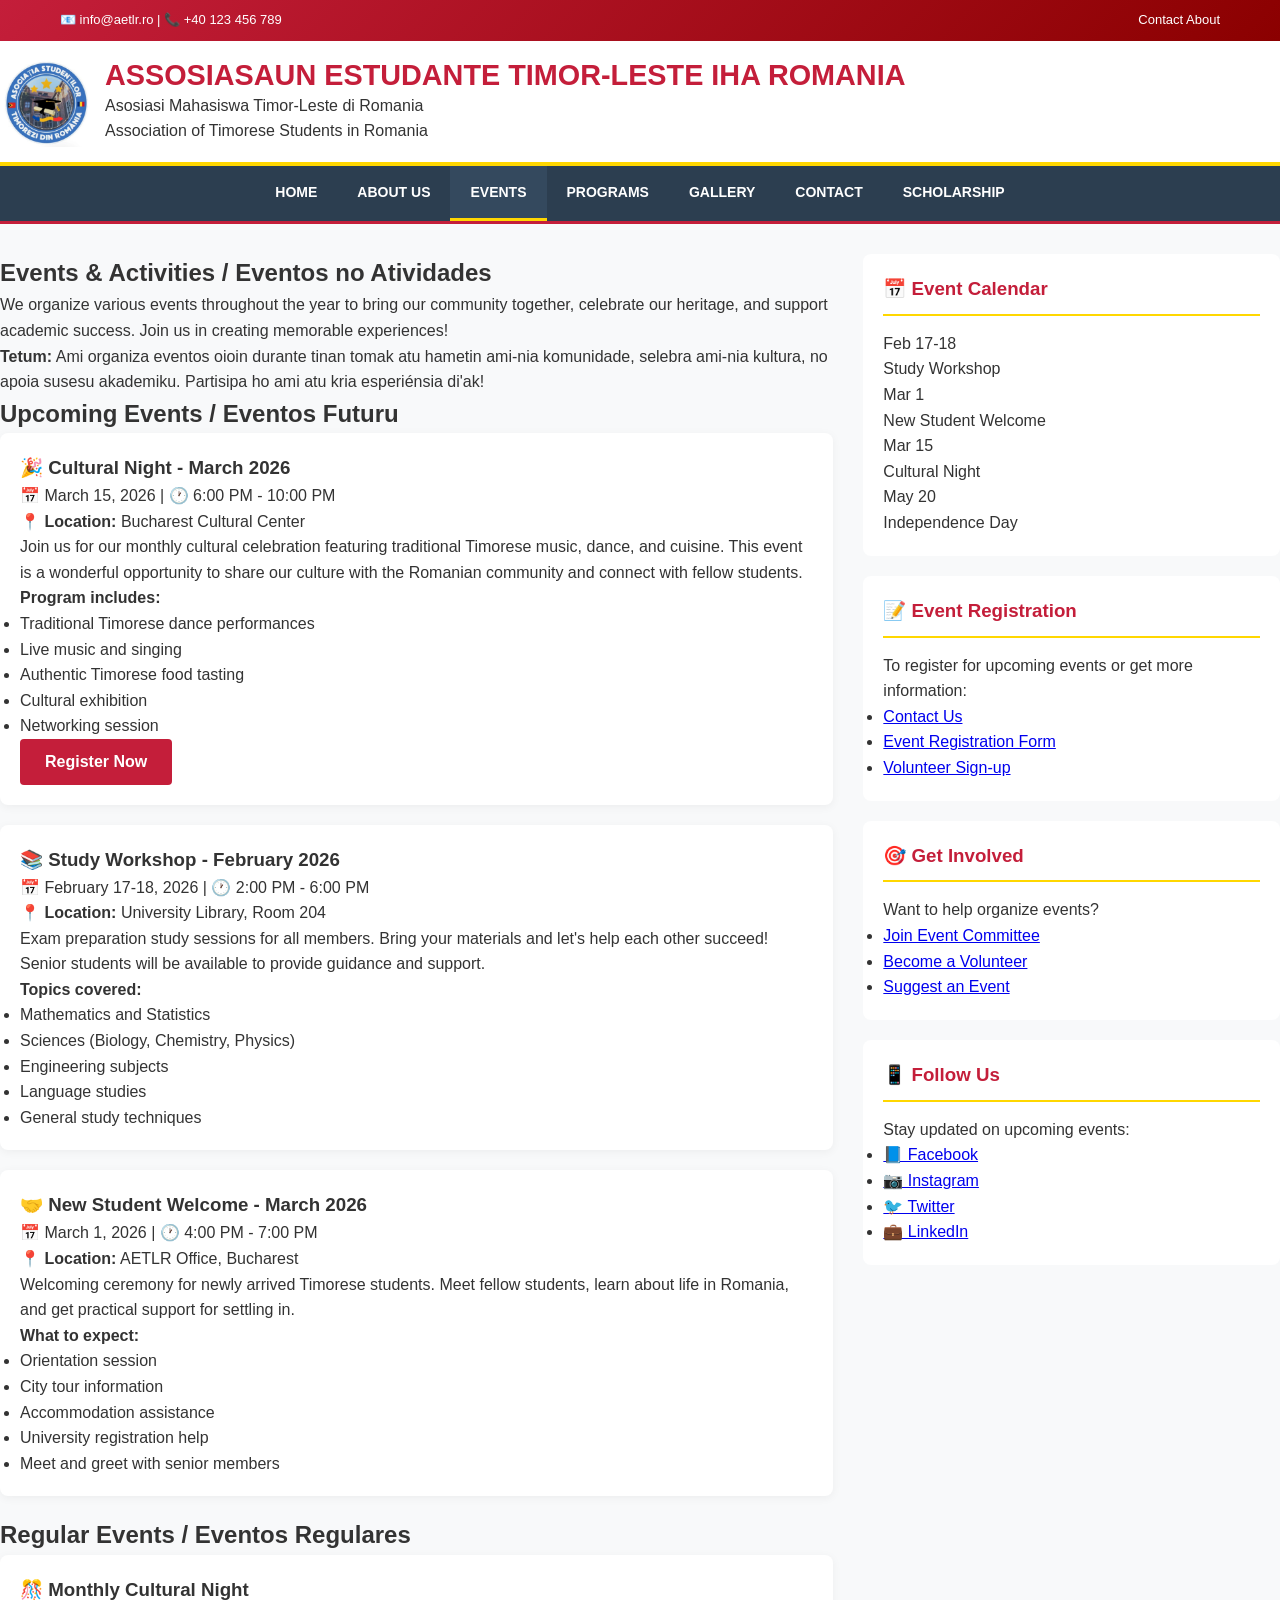
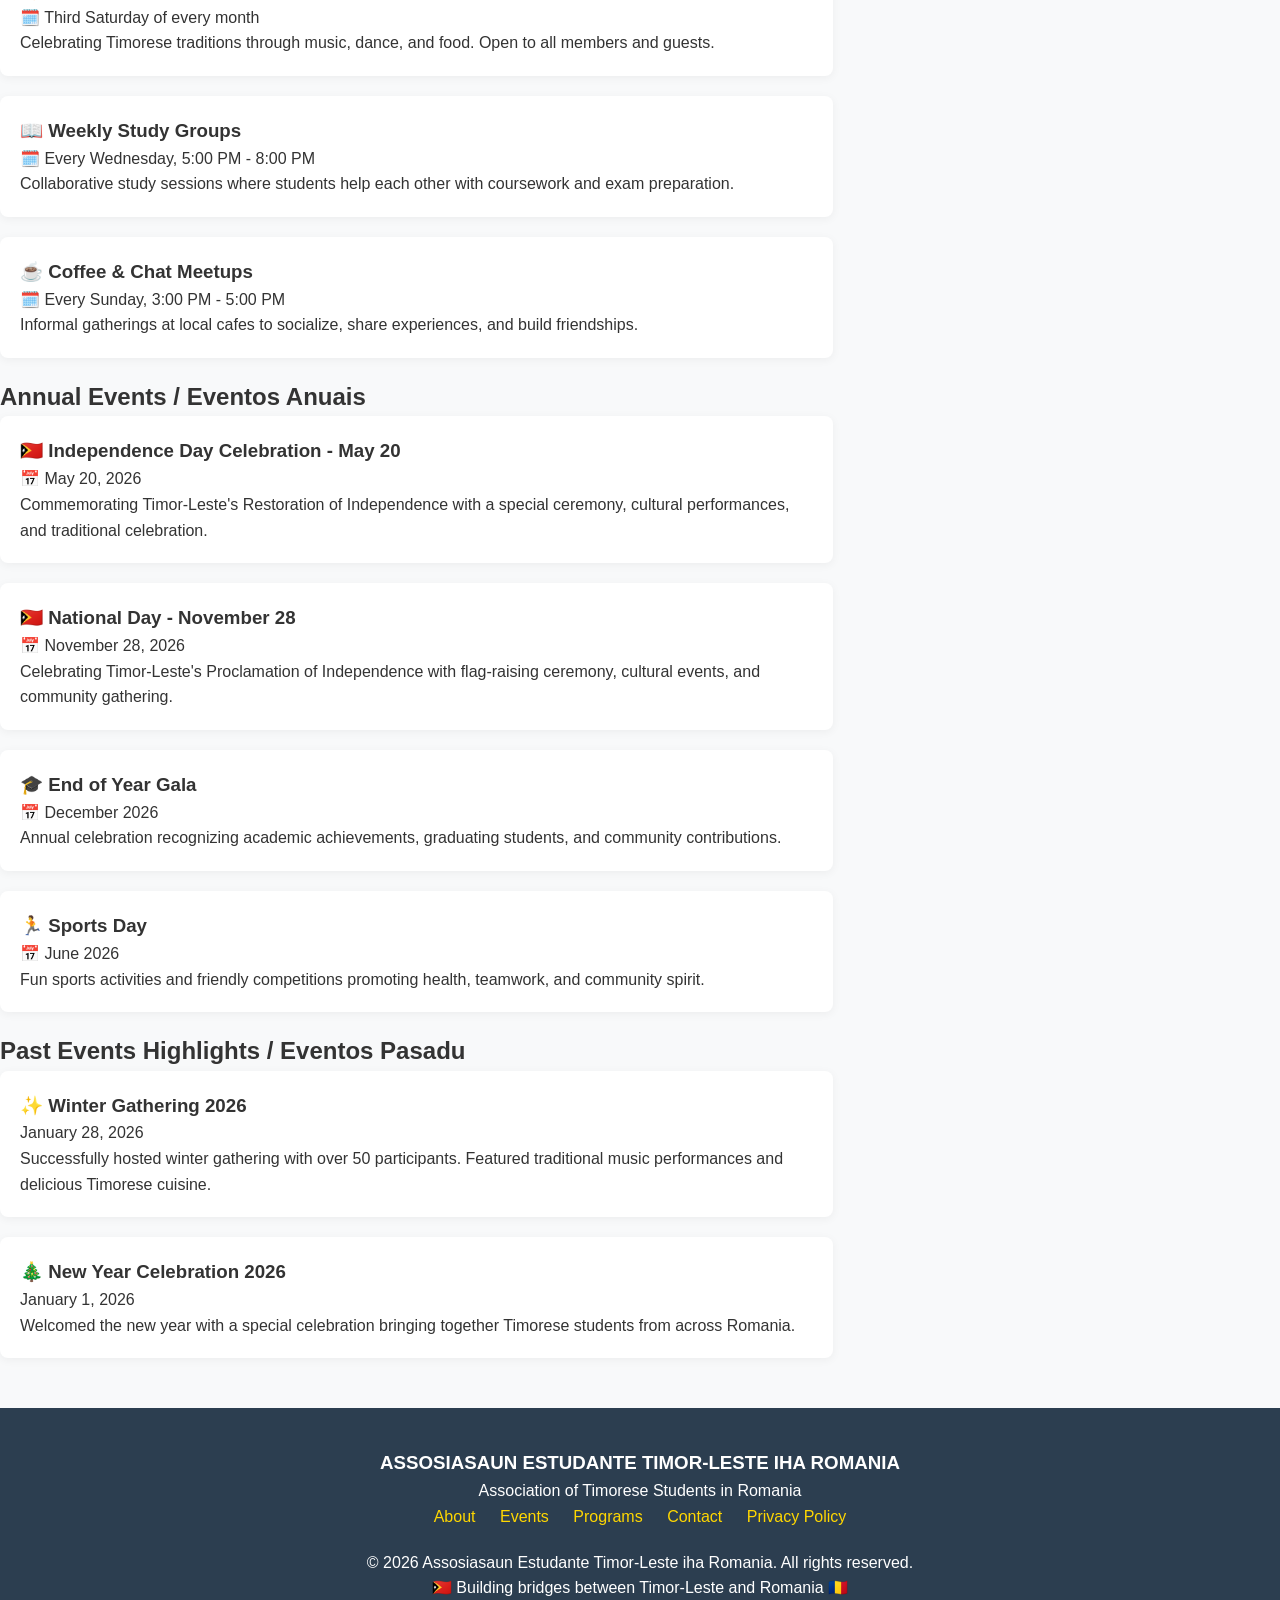
<file: events.html>
<!DOCTYPE html>
<html lang="en">
<head>
    <meta charset="UTF-8">
    <meta name="viewport" content="width=device-width, initial-scale=1.0">
    <title>Events - AETLR</title>
    <link rel="stylesheet" href="style.css">
</head>
<body>

    <!-- Top Header Bar -->
    <div class="top-header">
        <div class="container">
            <div>📧 info@aetlr.ro | 📞 +40 123 456 789</div>
            <div>
                <a href="contact.html">Contact</a>
                <a href="about.html">About</a>
            </div>
        </div>
    </div>

    <!-- Main Header -->
    <header>
        <div class="header-content">
            <div class="logo-section">
                <img src="Asociatia Studentilor Timorezi Din Romania.jpeg" alt="AETLR Logo" class="logo">
                <div class="title-section">
                    <h1>ASSOSIASAUN ESTUDANTE TIMOR-LESTE IHA ROMANIA</h1>
                    <p>Asosiasi Mahasiswa Timor-Leste di Romania</p>
                    <p>Association of Timorese Students in Romania</p>
                </div>
            </div>
        </div>
    </header>

    <!-- Navigation -->
    <nav>
        <div class="nav-container">
            <a href="index.html">HOME</a>
            <a href="about.html">ABOUT US</a>
            <a href="events.html" class="active">EVENTS</a>
            <a href="programs.html">PROGRAMS</a>
            <a href="gallery.html">GALLERY</a>
            <a href="contact.html">CONTACT</a>
            <a href="scholarship.html">SCHOLARSHIP</a>
        </div>
    </nav>

    <!-- Main Content -->
    <div class="content-grid">
        <!-- Main Content Area -->
        <div class="main-content">
            <section>
                <h2>Events & Activities / Eventos no Atividades</h2>
                <p>We organize various events throughout the year to bring our community together, celebrate our heritage, and support academic success. Join us in creating memorable experiences!</p>
                <p><strong>Tetum:</strong> Ami organiza eventos oioin durante tinan tomak atu hametin ami-nia komunidade, selebra ami-nia kultura, no apoia susesu akademiku. Partisipa ho ami atu kria esperiénsia di'ak!</p>
            </section>

            <section>
                <h2>Upcoming Events / Eventos Futuru</h2>
                
                <div class="card">
                    <h3>🎉 Cultural Night - March 2026</h3>
                    <p class="news-date">📅 March 15, 2026 | 🕐 6:00 PM - 10:00 PM</p>
                    <p><strong>📍 Location:</strong> Bucharest Cultural Center</p>
                    <p>Join us for our monthly cultural celebration featuring traditional Timorese music, dance, and cuisine. This event is a wonderful opportunity to share our culture with the Romanian community and connect with fellow students.</p>
                    <p><strong>Program includes:</strong></p>
                    <ul>
                        <li>Traditional Timorese dance performances</li>
                        <li>Live music and singing</li>
                        <li>Authentic Timorese food tasting</li>
                        <li>Cultural exhibition</li>
                        <li>Networking session</li>
                    </ul>
                    <a href="contact.html" class="btn">Register Now</a>
                </div>

                <div class="card">
                    <h3>📚 Study Workshop - February 2026</h3>
                    <p class="news-date">📅 February 17-18, 2026 | 🕐 2:00 PM - 6:00 PM</p>
                    <p><strong>📍 Location:</strong> University Library, Room 204</p>
                    <p>Exam preparation study sessions for all members. Bring your materials and let's help each other succeed! Senior students will be available to provide guidance and support.</p>
                    <p><strong>Topics covered:</strong></p>
                    <ul>
                        <li>Mathematics and Statistics</li>
                        <li>Sciences (Biology, Chemistry, Physics)</li>
                        <li>Engineering subjects</li>
                        <li>Language studies</li>
                        <li>General study techniques</li>
                    </ul>
                </div>

                <div class="card">
                    <h3>🤝 New Student Welcome - March 2026</h3>
                    <p class="news-date">📅 March 1, 2026 | 🕐 4:00 PM - 7:00 PM</p>
                    <p><strong>📍 Location:</strong> AETLR Office, Bucharest</p>
                    <p>Welcoming ceremony for newly arrived Timorese students. Meet fellow students, learn about life in Romania, and get practical support for settling in.</p>
                    <p><strong>What to expect:</strong></p>
                    <ul>
                        <li>Orientation session</li>
                        <li>City tour information</li>
                        <li>Accommodation assistance</li>
                        <li>University registration help</li>
                        <li>Meet and greet with senior members</li>
                    </ul>
                </div>
            </section>

            <section>
                <h2>Regular Events / Eventos Regulares</h2>
                
                <div class="card">
                    <h3>🎊 Monthly Cultural Night</h3>
                    <p class="news-date">🗓️ Third Saturday of every month</p>
                    <p>Celebrating Timorese traditions through music, dance, and food. Open to all members and guests.</p>
                </div>

                <div class="card">
                    <h3>📖 Weekly Study Groups</h3>
                    <p class="news-date">🗓️ Every Wednesday, 5:00 PM - 8:00 PM</p>
                    <p>Collaborative study sessions where students help each other with coursework and exam preparation.</p>
                </div>

                <div class="card">
                    <h3>☕ Coffee & Chat Meetups</h3>
                    <p class="news-date">🗓️ Every Sunday, 3:00 PM - 5:00 PM</p>
                    <p>Informal gatherings at local cafes to socialize, share experiences, and build friendships.</p>
                </div>
            </section>

            <section>
                <h2>Annual Events / Eventos Anuais</h2>
                
                <div class="card">
                    <h3>🇹🇱 Independence Day Celebration - May 20</h3>
                    <p class="news-date">📅 May 20, 2026</p>
                    <p>Commemorating Timor-Leste's Restoration of Independence with a special ceremony, cultural performances, and traditional celebration.</p>
                </div>

                <div class="card">
                    <h3>🇹🇱 National Day - November 28</h3>
                    <p class="news-date">📅 November 28, 2026</p>
                    <p>Celebrating Timor-Leste's Proclamation of Independence with flag-raising ceremony, cultural events, and community gathering.</p>
                </div>

                <div class="card">
                    <h3>🎓 End of Year Gala</h3>
                    <p class="news-date">📅 December 2026</p>
                    <p>Annual celebration recognizing academic achievements, graduating students, and community contributions.</p>
                </div>

                <div class="card">
                    <h3>🏃 Sports Day</h3>
                    <p class="news-date">📅 June 2026</p>
                    <p>Fun sports activities and friendly competitions promoting health, teamwork, and community spirit.</p>
                </div>
            </section>

            <section>
                <h2>Past Events Highlights / Eventos Pasadu</h2>
                
                <div class="card">
                    <h3>✨ Winter Gathering 2026</h3>
                    <p class="news-date">January 28, 2026</p>
                    <p>Successfully hosted winter gathering with over 50 participants. Featured traditional music performances and delicious Timorese cuisine.</p>
                </div>

                <div class="card">
                    <h3>🎄 New Year Celebration 2026</h3>
                    <p class="news-date">January 1, 2026</p>
                    <p>Welcomed the new year with a special celebration bringing together Timorese students from across Romania.</p>
                </div>
            </section>
        </div>

        <!-- Sidebar -->
        <aside class="sidebar">
            <div class="sidebar-box">
                <h3>📅 Event Calendar</h3>
                <div class="news-item">
                    <p class="news-date">Feb 17-18</p>
                    <p>Study Workshop</p>
                </div>
                <div class="news-item">
                    <p class="news-date">Mar 1</p>
                    <p>New Student Welcome</p>
                </div>
                <div class="news-item">
                    <p class="news-date">Mar 15</p>
                    <p>Cultural Night</p>
                </div>
                <div class="news-item">
                    <p class="news-date">May 20</p>
                    <p>Independence Day</p>
                </div>
            </div>

            <div class="sidebar-box">
                <h3>📝 Event Registration</h3>
                <p>To register for upcoming events or get more information:</p>
                <ul>
                    <li><a href="contact.html">Contact Us</a></li>
                    <li><a href="#">Event Registration Form</a></li>
                    <li><a href="#">Volunteer Sign-up</a></li>
                </ul>
            </div>

            <div class="sidebar-box">
                <h3>🎯 Get Involved</h3>
                <p>Want to help organize events?</p>
                <ul>
                    <li><a href="#">Join Event Committee</a></li>
                    <li><a href="#">Become a Volunteer</a></li>
                    <li><a href="#">Suggest an Event</a></li>
                </ul>
            </div>

            <div class="sidebar-box">
                <h3>📱 Follow Us</h3>
                <p>Stay updated on upcoming events:</p>
                <ul>
                    <li><a href="#">📘 Facebook</a></li>
                    <li><a href="#">📷 Instagram</a></li>
                    <li><a href="#">🐦 Twitter</a></li>
                    <li><a href="#">💼 LinkedIn</a></li>
                </ul>
            </div>
        </aside>
    </div>

    <!-- Footer -->
    <footer>
        <h3>ASSOSIASAUN ESTUDANTE TIMOR-LESTE IHA ROMANIA</h3>
        <p>Association of Timorese Students in Romania</p>
        
        <div class="footer-links">
            <a href="about.html">About</a>
            <a href="events.html">Events</a>
            <a href="programs.html">Programs</a>
            <a href="contact.html">Contact</a>
            <a href="#">Privacy Policy</a>
        </div>
        
        <p>&copy; 2026 Assosiasaun Estudante Timor-Leste iha Romania. All rights reserved.</p>
        <p>🇹🇱 Building bridges between Timor-Leste and Romania 🇷🇴</p>
    </footer>

</body>
</html>
</file>
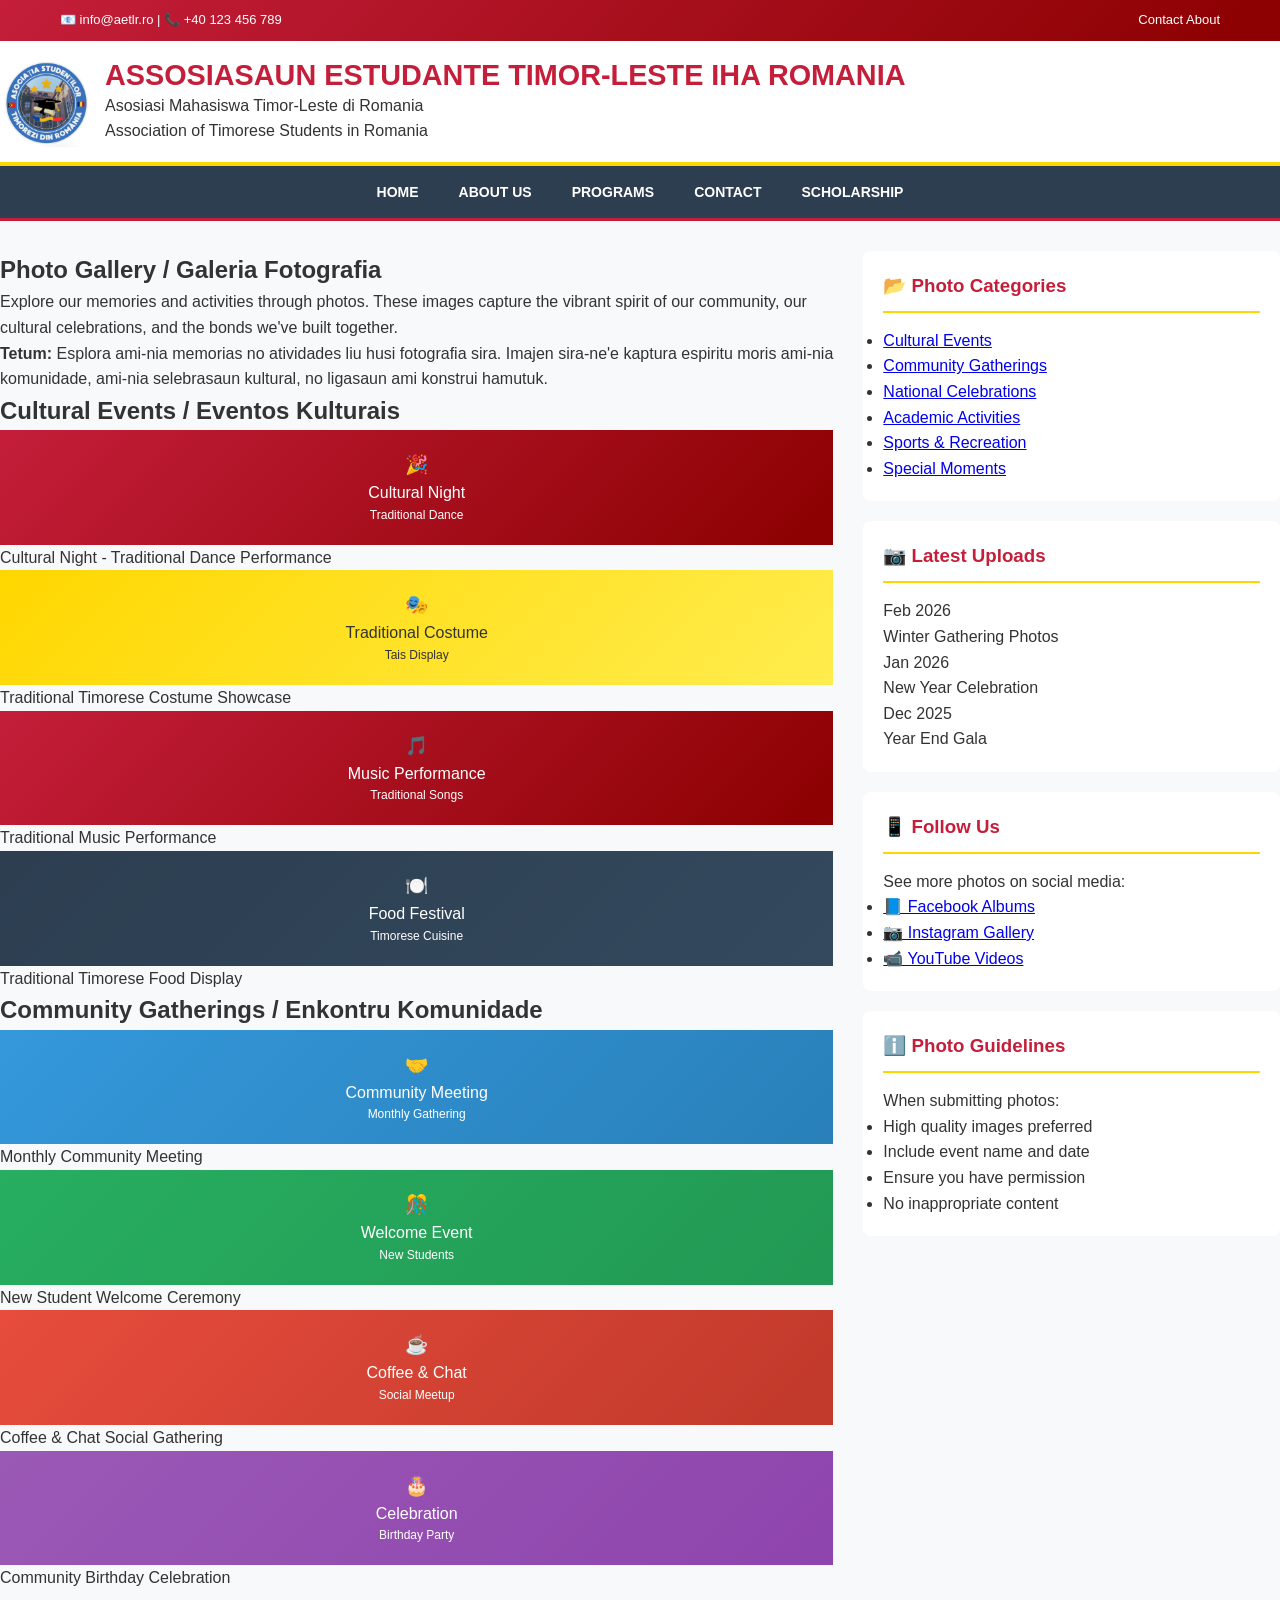
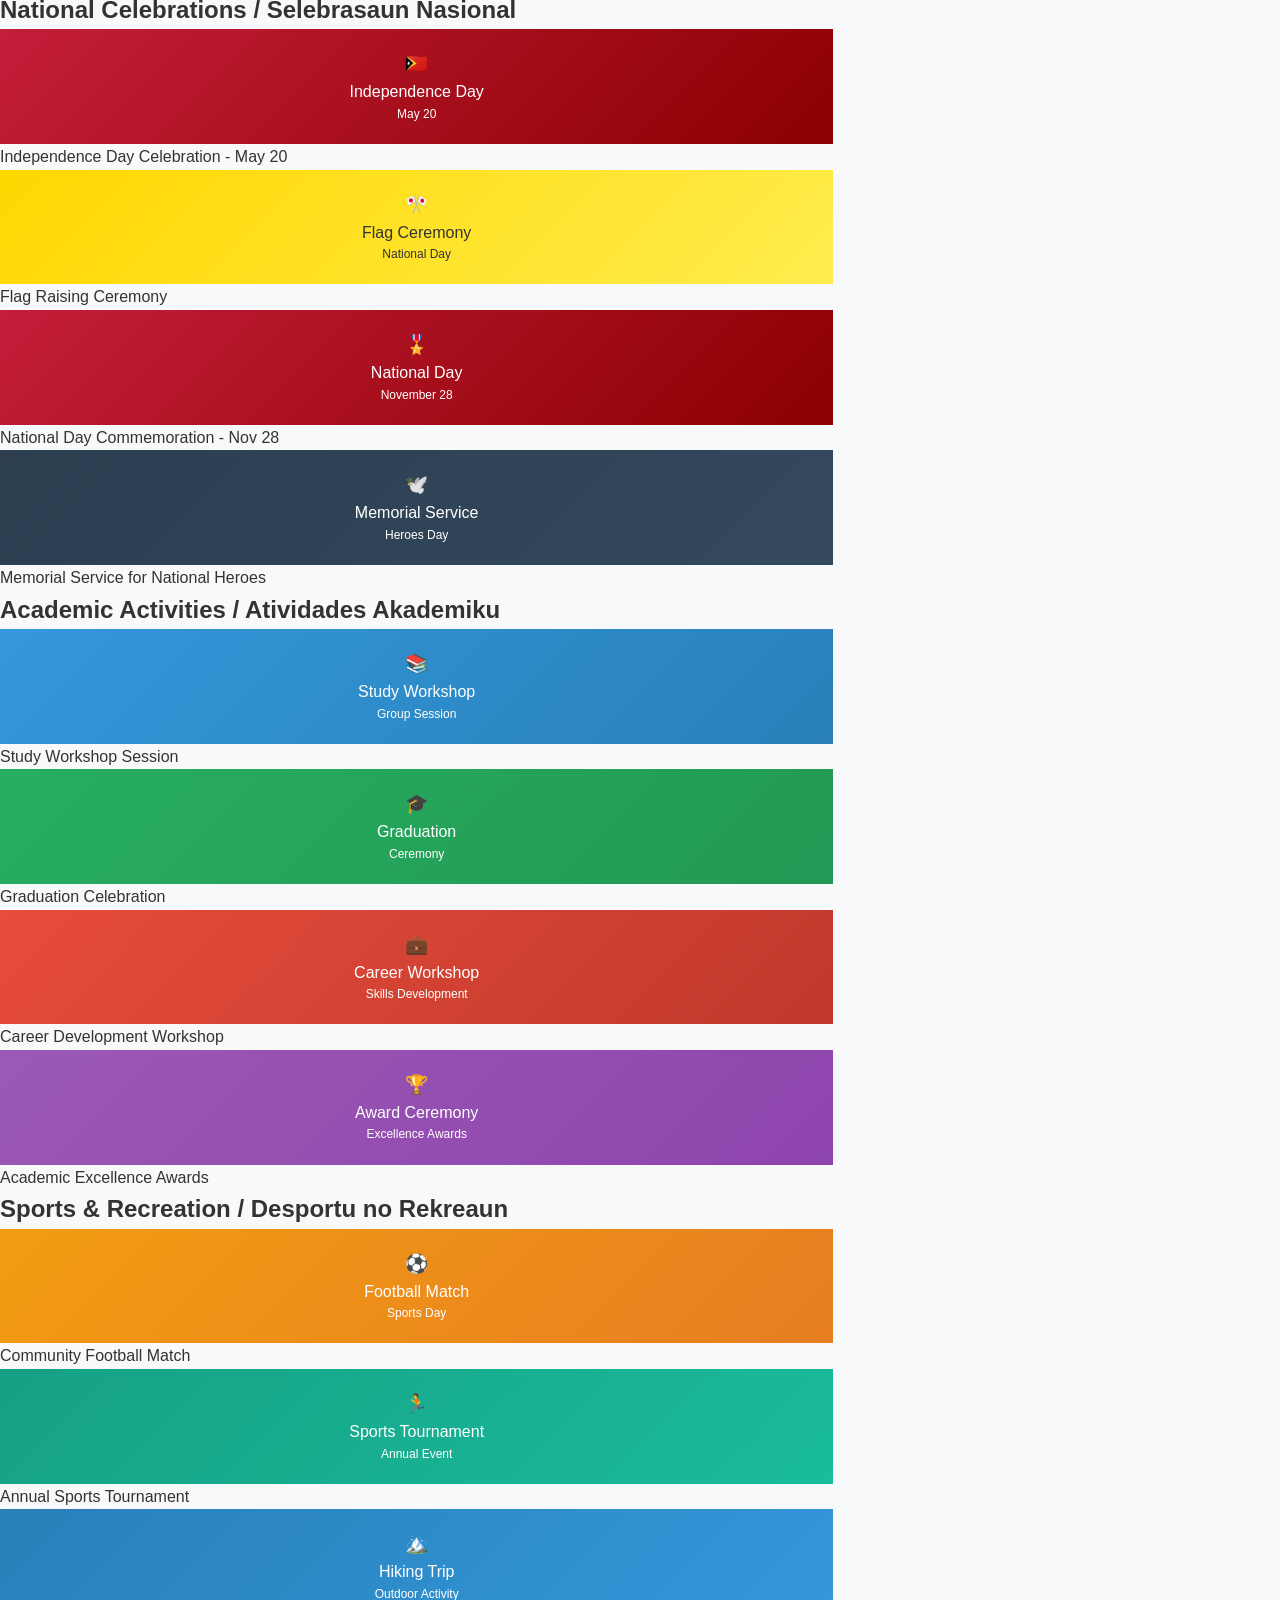
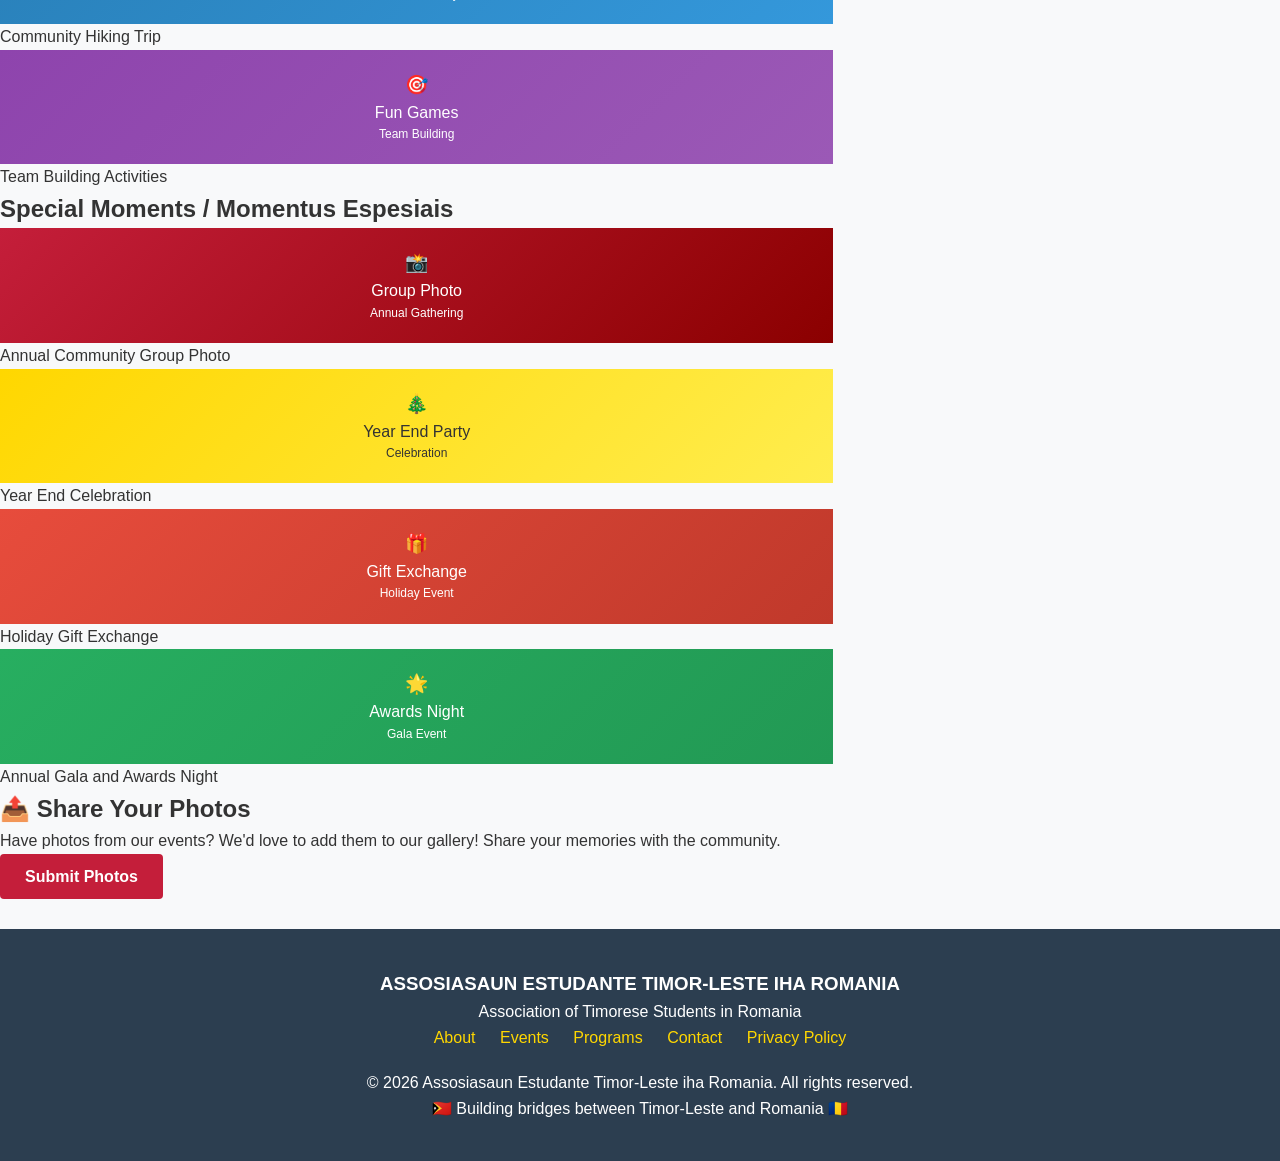
<file: gallery.html>
<!DOCTYPE html>
<html lang="en">
<head>
    <meta charset="UTF-8">
    <meta name="viewport" content="width=device-width, initial-scale=1.0">
    <title>Gallery - AETLR</title>
    <link rel="stylesheet" href="style.css">
</head>
<body>

    <!-- Top Header Bar -->
    <div class="top-header">
        <div class="container">
            <div>📧 info@aetlr.ro | 📞 +40 123 456 789</div>
            <div>
                <a href="contact.html">Contact</a>
                <a href="about.html">About</a>
            </div>
        </div>
    </div>

    <!-- Main Header -->
    <header>
        <div class="header-content">
            <div class="logo-section">
                <img src="Asociatia Studentilor Timorezi Din Romania.jpeg" alt="AETLR Logo" class="logo">
                <div class="title-section">
                    <h1>ASSOSIASAUN ESTUDANTE TIMOR-LESTE IHA ROMANIA</h1>
                    <p>Asosiasi Mahasiswa Timor-Leste di Romania</p>
                    <p>Association of Timorese Students in Romania</p>
                </div>
            </div>
        </div>
    </header>

    <!-- Navigation -->
    <nav>
        <div class="nav-container">
            <a href="index.html">HOME</a>
            <a href="about.html">ABOUT US</a>
            <a href="programs.html">PROGRAMS</a>
            <a href="contact.html">CONTACT</a>
             <a href="scholarship.html">SCHOLARSHIP</a>
        </div>
    </nav>

    <!-- Main Content -->
    <div class="content-grid">
        <!-- Main Content Area -->
        <div class="main-content">
            <section>
                <h2>Photo Gallery / Galeria Fotografia</h2>
                <p>Explore our memories and activities through photos. These images capture the vibrant spirit of our community, our cultural celebrations, and the bonds we've built together.</p>
                <p><strong>Tetum:</strong> Esplora ami-nia memorias no atividades liu husi fotografia sira. Imajen sira-ne'e kaptura espiritu moris ami-nia komunidade, ami-nia selebrasaun kultural, no ligasaun ami konstrui hamutuk.</p>
            </section>

            <section>
                <h2>Cultural Events / Eventos Kulturais</h2>
                <div class="gallery-grid">
                    <div class="gallery-item">
                        <div style="display: flex; align-items: center; justify-content: center; height: 100%; background: linear-gradient(135deg, #c41e3a 0%, #8b0000 100%); color: white; text-align: center; padding: 20px;">
                            <div>
                                <h3>🎉</h3>
                                <p>Cultural Night</p>
                                <p style="font-size: 12px;">Traditional Dance</p>
                            </div>
                        </div>
                        <div class="gallery-caption">Cultural Night - Traditional Dance Performance</div>
                    </div>
                    
                    <div class="gallery-item">
                        <div style="display: flex; align-items: center; justify-content: center; height: 100%; background: linear-gradient(135deg, #ffd700 0%, #ffed4e 100%); color: #333; text-align: center; padding: 20px;">
                            <div>
                                <h3>🎭</h3>
                                <p>Traditional Costume</p>
                                <p style="font-size: 12px;">Tais Display</p>
                            </div>
                        </div>
                        <div class="gallery-caption">Traditional Timorese Costume Showcase</div>
                    </div>
                    
                    <div class="gallery-item">
                        <div style="display: flex; align-items: center; justify-content: center; height: 100%; background: linear-gradient(135deg, #c41e3a 0%, #8b0000 100%); color: white; text-align: center; padding: 20px;">
                            <div>
                                <h3>🎵</h3>
                                <p>Music Performance</p>
                                <p style="font-size: 12px;">Traditional Songs</p>
                            </div>
                        </div>
                        <div class="gallery-caption">Traditional Music Performance</div>
                    </div>
                    
                    <div class="gallery-item">
                        <div style="display: flex; align-items: center; justify-content: center; height: 100%; background: linear-gradient(135deg, #2c3e50 0%, #34495e 100%); color: white; text-align: center; padding: 20px;">
                            <div>
                                <h3>🍽️</h3>
                                <p>Food Festival</p>
                                <p style="font-size: 12px;">Timorese Cuisine</p>
                            </div>
                        </div>
                        <div class="gallery-caption">Traditional Timorese Food Display</div>
                    </div>
                </div>
            </section>

            <section>
                <h2>Community Gatherings / Enkontru Komunidade</h2>
                <div class="gallery-grid">
                    <div class="gallery-item">
                        <div style="display: flex; align-items: center; justify-content: center; height: 100%; background: linear-gradient(135deg, #3498db 0%, #2980b9 100%); color: white; text-align: center; padding: 20px;">
                            <div>
                                <h3>🤝</h3>
                                <p>Community Meeting</p>
                                <p style="font-size: 12px;">Monthly Gathering</p>
                            </div>
                        </div>
                        <div class="gallery-caption">Monthly Community Meeting</div>
                    </div>
                    
                    <div class="gallery-item">
                        <div style="display: flex; align-items: center; justify-content: center; height: 100%; background: linear-gradient(135deg, #27ae60 0%, #229954 100%); color: white; text-align: center; padding: 20px;">
                            <div>
                                <h3>🎊</h3>
                                <p>Welcome Event</p>
                                <p style="font-size: 12px;">New Students</p>
                            </div>
                        </div>
                        <div class="gallery-caption">New Student Welcome Ceremony</div>
                    </div>
                    
                    <div class="gallery-item">
                        <div style="display: flex; align-items: center; justify-content: center; height: 100%; background: linear-gradient(135deg, #e74c3c 0%, #c0392b 100%); color: white; text-align: center; padding: 20px;">
                            <div>
                                <h3>☕</h3>
                                <p>Coffee & Chat</p>
                                <p style="font-size: 12px;">Social Meetup</p>
                            </div>
                        </div>
                        <div class="gallery-caption">Coffee & Chat Social Gathering</div>
                    </div>
                    
                    <div class="gallery-item">
                        <div style="display: flex; align-items: center; justify-content: center; height: 100%; background: linear-gradient(135deg, #9b59b6 0%, #8e44ad 100%); color: white; text-align: center; padding: 20px;">
                            <div>
                                <h3>🎂</h3>
                                <p>Celebration</p>
                                <p style="font-size: 12px;">Birthday Party</p>
                            </div>
                        </div>
                        <div class="gallery-caption">Community Birthday Celebration</div>
                    </div>
                </div>
            </section>

            <section>
                <h2>National Celebrations / Selebrasaun Nasional</h2>
                <div class="gallery-grid">
                    <div class="gallery-item">
                        <div style="display: flex; align-items: center; justify-content: center; height: 100%; background: linear-gradient(135deg, #c41e3a 0%, #8b0000 100%); color: white; text-align: center; padding: 20px;">
                            <div>
                                <h3>🇹🇱</h3>
                                <p>Independence Day</p>
                                <p style="font-size: 12px;">May 20</p>
                            </div>
                        </div>
                        <div class="gallery-caption">Independence Day Celebration - May 20</div>
                    </div>
                    
                    <div class="gallery-item">
                        <div style="display: flex; align-items: center; justify-content: center; height: 100%; background: linear-gradient(135deg, #ffd700 0%, #ffed4e 100%); color: #333; text-align: center; padding: 20px;">
                            <div>
                                <h3>🎌</h3>
                                <p>Flag Ceremony</p>
                                <p style="font-size: 12px;">National Day</p>
                            </div>
                        </div>
                        <div class="gallery-caption">Flag Raising Ceremony</div>
                    </div>
                    
                    <div class="gallery-item">
                        <div style="display: flex; align-items: center; justify-content: center; height: 100%; background: linear-gradient(135deg, #c41e3a 0%, #8b0000 100%); color: white; text-align: center; padding: 20px;">
                            <div>
                                <h3>🎖️</h3>
                                <p>National Day</p>
                                <p style="font-size: 12px;">November 28</p>
                            </div>
                        </div>
                        <div class="gallery-caption">National Day Commemoration - Nov 28</div>
                    </div>
                    
                    <div class="gallery-item">
                        <div style="display: flex; align-items: center; justify-content: center; height: 100%; background: linear-gradient(135deg, #2c3e50 0%, #34495e 100%); color: white; text-align: center; padding: 20px;">
                            <div>
                                <h3>🕊️</h3>
                                <p>Memorial Service</p>
                                <p style="font-size: 12px;">Heroes Day</p>
                            </div>
                        </div>
                        <div class="gallery-caption">Memorial Service for National Heroes</div>
                    </div>
                </div>
            </section>

            <section>
                <h2>Academic Activities / Atividades Akademiku</h2>
                <div class="gallery-grid">
                    <div class="gallery-item">
                        <div style="display: flex; align-items: center; justify-content: center; height: 100%; background: linear-gradient(135deg, #3498db 0%, #2980b9 100%); color: white; text-align: center; padding: 20px;">
                            <div>
                                <h3>📚</h3>
                                <p>Study Workshop</p>
                                <p style="font-size: 12px;">Group Session</p>
                            </div>
                        </div>
                        <div class="gallery-caption">Study Workshop Session</div>
                    </div>
                    
                    <div class="gallery-item">
                        <div style="display: flex; align-items: center; justify-content: center; height: 100%; background: linear-gradient(135deg, #27ae60 0%, #229954 100%); color: white; text-align: center; padding: 20px;">
                            <div>
                                <h3>🎓</h3>
                                <p>Graduation</p>
                                <p style="font-size: 12px;">Ceremony</p>
                            </div>
                        </div>
                        <div class="gallery-caption">Graduation Celebration</div>
                    </div>
                    
                    <div class="gallery-item">
                        <div style="display: flex; align-items: center; justify-content: center; height: 100%; background: linear-gradient(135deg, #e74c3c 0%, #c0392b 100%); color: white; text-align: center; padding: 20px;">
                            <div>
                                <h3>💼</h3>
                                <p>Career Workshop</p>
                                <p style="font-size: 12px;">Skills Development</p>
                            </div>
                        </div>
                        <div class="gallery-caption">Career Development Workshop</div>
                    </div>
                    
                    <div class="gallery-item">
                        <div style="display: flex; align-items: center; justify-content: center; height: 100%; background: linear-gradient(135deg, #9b59b6 0%, #8e44ad 100%); color: white; text-align: center; padding: 20px;">
                            <div>
                                <h3>🏆</h3>
                                <p>Award Ceremony</p>
                                <p style="font-size: 12px;">Excellence Awards</p>
                            </div>
                        </div>
                        <div class="gallery-caption">Academic Excellence Awards</div>
                    </div>
                </div>
            </section>

            <section>
                <h2>Sports & Recreation / Desportu no Rekreaun</h2>
                <div class="gallery-grid">
                    <div class="gallery-item">
                        <div style="display: flex; align-items: center; justify-content: center; height: 100%; background: linear-gradient(135deg, #f39c12 0%, #e67e22 100%); color: white; text-align: center; padding: 20px;">
                            <div>
                                <h3>⚽</h3>
                                <p>Football Match</p>
                                <p style="font-size: 12px;">Sports Day</p>
                            </div>
                        </div>
                        <div class="gallery-caption">Community Football Match</div>
                    </div>
                    
                    <div class="gallery-item">
                        <div style="display: flex; align-items: center; justify-content: center; height: 100%; background: linear-gradient(135deg, #16a085 0%, #1abc9c 100%); color: white; text-align: center; padding: 20px;">
                            <div>
                                <h3>🏃</h3>
                                <p>Sports Tournament</p>
                                <p style="font-size: 12px;">Annual Event</p>
                            </div>
                        </div>
                        <div class="gallery-caption">Annual Sports Tournament</div>
                    </div>
                    
                    <div class="gallery-item">
                        <div style="display: flex; align-items: center; justify-content: center; height: 100%; background: linear-gradient(135deg, #2980b9 0%, #3498db 100%); color: white; text-align: center; padding: 20px;">
                            <div>
                                <h3>🏔️</h3>
                                <p>Hiking Trip</p>
                                <p style="font-size: 12px;">Outdoor Activity</p>
                            </div>
                        </div>
                        <div class="gallery-caption">Community Hiking Trip</div>
                    </div>
                    
                    <div class="gallery-item">
                        <div style="display: flex; align-items: center; justify-content: center; height: 100%; background: linear-gradient(135deg, #8e44ad 0%, #9b59b6 100%); color: white; text-align: center; padding: 20px;">
                            <div>
                                <h3>🎯</h3>
                                <p>Fun Games</p>
                                <p style="font-size: 12px;">Team Building</p>
                            </div>
                        </div>
                        <div class="gallery-caption">Team Building Activities</div>
                    </div>
                </div>
            </section>

            <section>
                <h2>Special Moments / Momentus Espesiais</h2>
                <div class="gallery-grid">
                    <div class="gallery-item">
                        <div style="display: flex; align-items: center; justify-content: center; height: 100%; background: linear-gradient(135deg, #c41e3a 0%, #8b0000 100%); color: white; text-align: center; padding: 20px;">
                            <div>
                                <h3>📸</h3>
                                <p>Group Photo</p>
                                <p style="font-size: 12px;">Annual Gathering</p>
                            </div>
                        </div>
                        <div class="gallery-caption">Annual Community Group Photo</div>
                    </div>
                    
                    <div class="gallery-item">
                        <div style="display: flex; align-items: center; justify-content: center; height: 100%; background: linear-gradient(135deg, #ffd700 0%, #ffed4e 100%); color: #333; text-align: center; padding: 20px;">
                            <div>
                                <h3>🎄</h3>
                                <p>Year End Party</p>
                                <p style="font-size: 12px;">Celebration</p>
                            </div>
                        </div>
                        <div class="gallery-caption">Year End Celebration</div>
                    </div>
                    
                    <div class="gallery-item">
                        <div style="display: flex; align-items: center; justify-content: center; height: 100%; background: linear-gradient(135deg, #e74c3c 0%, #c0392b 100%); color: white; text-align: center; padding: 20px;">
                            <div>
                                <h3>🎁</h3>
                                <p>Gift Exchange</p>
                                <p style="font-size: 12px;">Holiday Event</p>
                            </div>
                        </div>
                        <div class="gallery-caption">Holiday Gift Exchange</div>
                    </div>
                    
                    <div class="gallery-item">
                        <div style="display: flex; align-items: center; justify-content: center; height: 100%; background: linear-gradient(135deg, #27ae60 0%, #229954 100%); color: white; text-align: center; padding: 20px;">
                            <div>
                                <h3>🌟</h3>
                                <p>Awards Night</p>
                                <p style="font-size: 12px;">Gala Event</p>
                            </div>
                        </div>
                        <div class="gallery-caption">Annual Gala and Awards Night</div>
                    </div>
                </div>
            </section>

            <section>
                <h2>📤 Share Your Photos</h2>
                <p>Have photos from our events? We'd love to add them to our gallery! Share your memories with the community.</p>
                <a href="contact.html" class="btn">Submit Photos</a>
            </section>
        </div>

        <!-- Sidebar -->
        <aside class="sidebar">
            <div class="sidebar-box">
                <h3>📂 Photo Categories</h3>
                <ul>
                    <li><a href="#cultural">Cultural Events</a></li>
                    <li><a href="#community">Community Gatherings</a></li>
                    <li><a href="#national">National Celebrations</a></li>
                    <li><a href="#academic">Academic Activities</a></li>
                    <li><a href="#sports">Sports & Recreation</a></li>
                    <li><a href="#special">Special Moments</a></li>
                </ul>
            </div>

            <div class="sidebar-box">
                <h3>📷 Latest Uploads</h3>
                <div class="news-item">
                    <p class="news-date">Feb 2026</p>
                    <p>Winter Gathering Photos</p>
                </div>
                <div class="news-item">
                    <p class="news-date">Jan 2026</p>
                    <p>New Year Celebration</p>
                </div>
                <div class="news-item">
                    <p class="news-date">Dec 2025</p>
                    <p>Year End Gala</p>
                </div>
            </div>

            <div class="sidebar-box">
                <h3>📱 Follow Us</h3>
                <p>See more photos on social media:</p>
                <ul>
                    <li><a href="#">📘 Facebook Albums</a></li>
                    <li><a href="#">📷 Instagram Gallery</a></li>
                    <li><a href="#">📹 YouTube Videos</a></li>
                </ul>
            </div>

            <div class="sidebar-box">
                <h3>ℹ️ Photo Guidelines</h3>
                <p>When submitting photos:</p>
                <ul>
                    <li>High quality images preferred</li>
                    <li>Include event name and date</li>
                    <li>Ensure you have permission</li>
                    <li>No inappropriate content</li>
                </ul>
            </div>
        </aside>
    </div>

    <!-- Footer -->
    <footer>
        <h3>ASSOSIASAUN ESTUDANTE TIMOR-LESTE IHA ROMANIA</h3>
        <p>Association of Timorese Students in Romania</p>
        
        <div class="footer-links">
            <a href="about.html">About</a>
            <a href="events.html">Events</a>
            <a href="programs.html">Programs</a>
            <a href="contact.html">Contact</a>
            <a href="#">Privacy Policy</a>
        </div>
        
        <p>&copy; 2026 Assosiasaun Estudante Timor-Leste iha Romania. All rights reserved.</p>
        <p>🇹🇱 Building bridges between Timor-Leste and Romania 🇷🇴</p>
    </footer>

</body>
</html>
</file>
<file: style.css>
/* --- GLOBAL RESET --- */
* {
    margin: 0;
    padding: 0;
    box-sizing: border-box;
}

body {
    font-family: 'Segoe UI', Roboto, Helvetica, Arial, sans-serif;
    line-height: 1.6;
    color: #333;
    background-color: #f8f9fa;
}

.container {
    max-width: 1200px;
    margin: 0 auto;
    padding: 0 20px;
}

/* --- TOP BAR (Adaptive) --- */
.top-header {
    background: linear-gradient(135deg, #c41e3a 0%, #8b0000 100%);
    color: white;
    padding: 10px 0;
    font-size: 13px;
}

.top-header .container {
    display: flex;
    justify-content: space-between;
    align-items: center;
    flex-wrap: wrap; /* Stacks email and links on tiny phones */
}

.top-header a {
    color: white;
    text-decoration: none;
}

/* --- MAIN HEADER & LOGO --- */
header {
    background: white;
    padding: 15px 0;
    border-bottom: 4px solid #ffd700;
}

.logo-section {
    display: flex;
    align-items: center;
    gap: 15px;
}

.logo {
    width: 60px; /* Small for phone */
    height: auto;
}

.title-section h1 {
    font-size: 1.1rem; /* Smaller font for phone */
    color: #c41e3a;
    line-height: 1.2;
}

/* --- NAVIGATION (Mobile Swipe Menu) --- */
nav {
    background: #2c3e50;
    position: sticky;
    top: 0;
    z-index: 1000;
    border-bottom: 3px solid #c41e3a;
}

.nav-container {
    display: flex;
    overflow-x: auto; /* Allows horizontal swipe on phone */
    white-space: nowrap;
    scrollbar-width: none; /* Hides scrollbar on Firefox */
}

.nav-container::-webkit-scrollbar {
    display: none; /* Hides scrollbar on Chrome/Safari */
}

nav a {
    color: white;
    text-decoration: none;
    padding: 15px 20px;
    display: inline-block;
    font-weight: 600;
    font-size: 14px;
}

nav a.active {
    background: #34495e;
    border-bottom: 3px solid #ffd700;
}

/* --- HERO SECTION --- */
.hero {
    background: linear-gradient(rgba(0, 0, 0, 0.6), rgba(0, 0, 0, 0.6)), 
                url('RO City.jpeg') center/cover no-repeat;
    color: white;
    text-align: center;
    padding: 60px 20px;
}

.hero h2 {
    font-size: 1.8rem;
    margin-bottom: 15px;
}

.hero p {
    font-size: 1rem;
}

/* --- MAIN CONTENT GRID --- */
.content-grid {
    display: grid;
    grid-template-columns: 1fr; /* 1 column for Phone */
    gap: 30px;
    padding: 30px 0;
}

.card {
    background: white;
    padding: 20px;
    border-radius: 8px;
    box-shadow: 0 2px 10px rgba(0,0,0,0.05);
    margin-bottom: 20px;
}

.btn {
    display: inline-block;
    padding: 10px 25px;
    background: #c41e3a;
    color: white;
    text-decoration: none;
    border-radius: 4px;
    font-weight: bold;
}

/* --- SIDEBAR --- */
.sidebar-box {
    background: white;
    padding: 20px;
    border-radius: 8px;
    margin-bottom: 20px;
}

.sidebar-box h3 {
    border-bottom: 2px solid #ffd700;
    padding-bottom: 10px;
    margin-bottom: 15px;
    color: #c41e3a;
}

/* --- FOOTER --- */
footer {
    background: #2c3e50;
    color: white;
    text-align: center;
    padding: 40px 20px;
}

.footer-links {
    margin-bottom: 20px;
}

.footer-links a {
    color: #ffd700;
    margin: 0 10px;
    text-decoration: none;
}

/* ==========================================
   LAPTOP & DESKTOP STYLES (Wider than 768px)
   ========================================== */
@media (min-width: 768px) {
    .logo {
        width: 90px;
    }

    .title-section h1 {
        font-size: 1.8rem;
    }

    .nav-container {
        justify-content: center; /* Centers menu on laptop */
    }

    .hero {
        padding: 120px 20px;
    }

    .hero h2 {
        font-size: 3rem;
    }

    .content-grid {
        grid-template-columns: 2fr 1fr; /* 2 columns for Laptop */
    }
}
</file>
